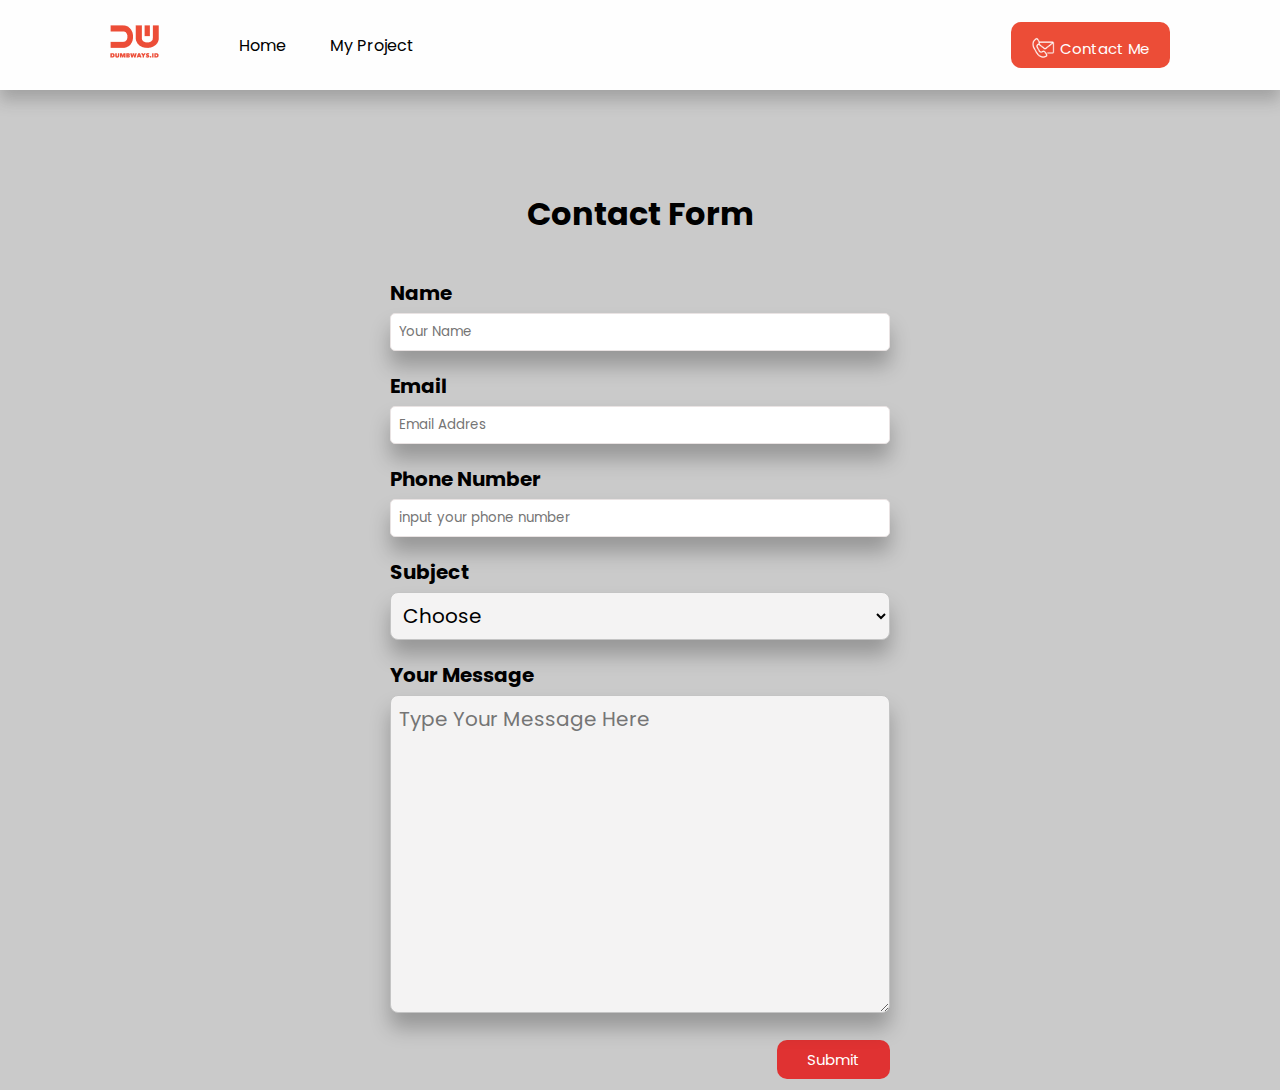
<file: contact.html>
<!DOCTYPE html>
<html lang="en">
<head>
    <title>Contact Form</title>
    <link rel="stylesheet" href="style.css">
</head>
<body>
    <!-- navbar start -->
    <nav>
        <div class="left-side">
            <a href="index.html">
                <img src="assets/logo.png" />
            </a>

            <ul>
                <li>
                    <a href="index.html" target="blank">Home</a>
                </li>
                <li>
                    <a href="project.html">My Project</a>
                </li>
            </ul>
        </div>

        <div class="right-side">
            <a href="contact.html"><img src="assets/contact.png" alt="">Contact Me</a>
        </div>
    </nav>
    <!-- navbar end -->

    <!-- Contact Form start -->
    <center>
        <div class="box-form">
            <h1>Contact Form</h1>
            <form action="">
                <div class="input-group">
                    <label for="name">Name</label>
                    <input type="text" id="name" placeholder="Your Name"/>
                </div>

                <div>
                    <label for="email">Email</label>
                    <input type="email" id="email" placeholder="Email Addres"/>
                </div>

                <div>
                    <label for="phone">Phone Number</label>
                    <input type="text" placeholder="input your phone number" id="phone"/>
                </div>

                <div>
                    <label for="subject">Subject</label>
                    <select id="subject">
                        <option value="">Choose</option>
                        <option value="lets talk">Let Talk</option>
                        <option value="lets Collaboration">Lets Collaboration</option>
                        <option value="I Am Hiring">I Am Hiring</option>
                    </select>
                </div>

                <div>
                    <label for="message">Your Message</label>
                    <textarea id="message" rows="10"  cols="30" placeholder="Type Your Message Here"></textarea>
                </div>
                
                <button type="button" onclick="showData()">Submit</button>
            </form>
        </div>
    </center>

    <!-- Contact Form end -->

    <!-- Javascript -->
    <script src="form.js"></script>
</body>
</html>
</file>
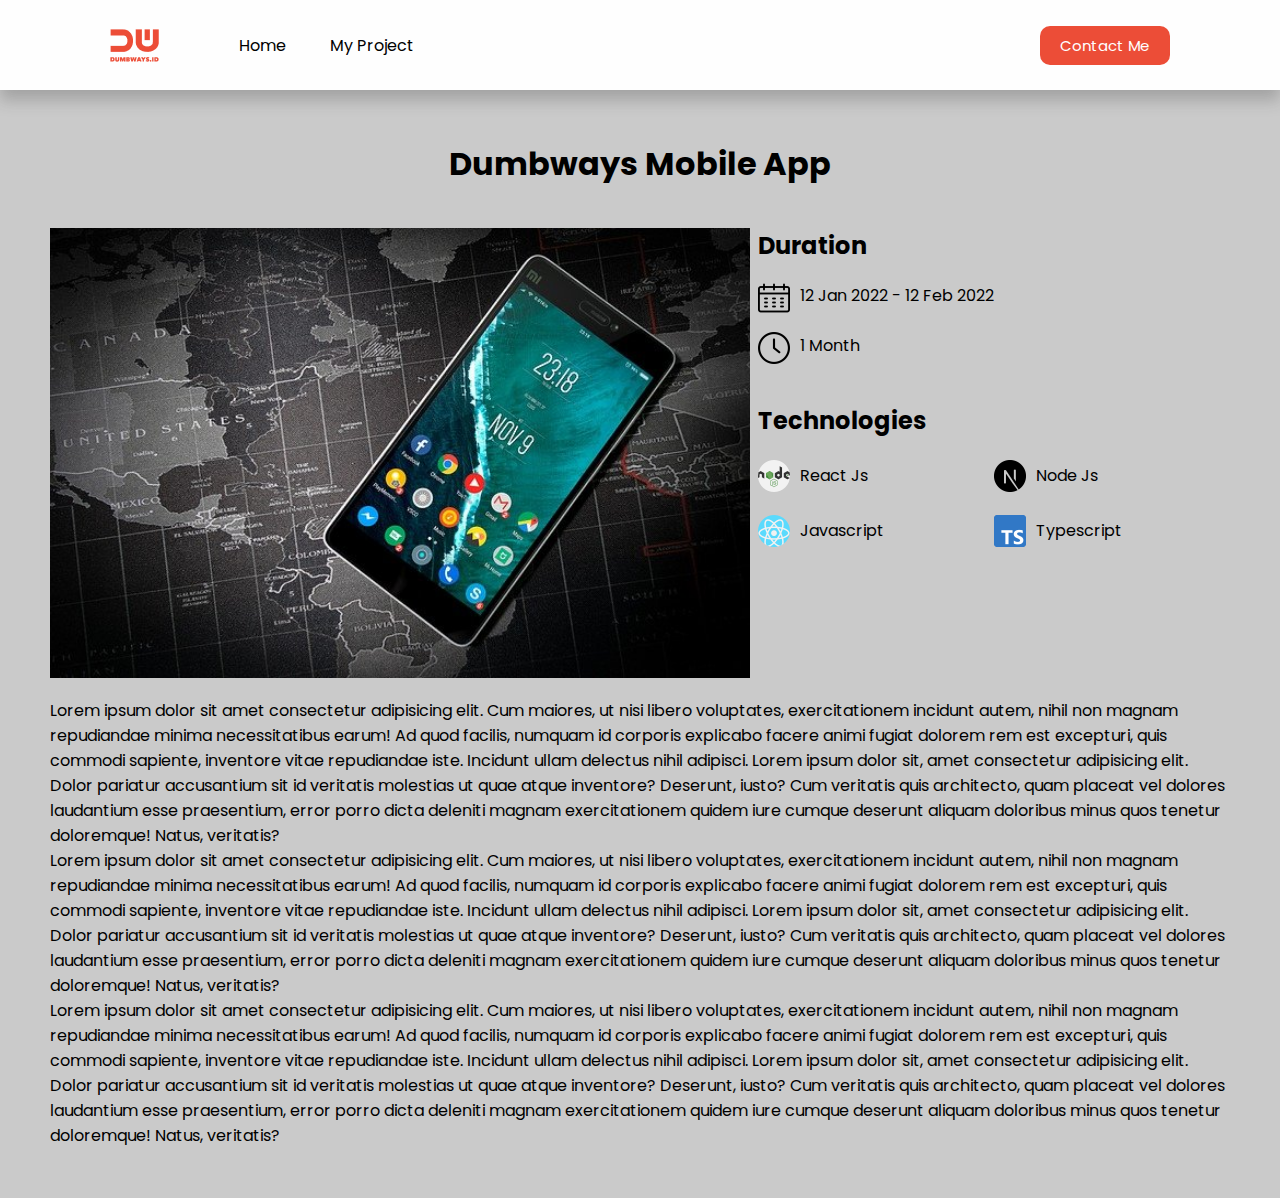
<file: project-detail.html>
<html>
  <head>
    <title>Creating Blog Page - detail</title>
    <link rel="stylesheet" href="style.css" />
  </head>
  <body>
    <!-- NavBar -->
    <nav>
      <div class="left-side">
        <a href="index.html">
          <img src="assets/logo.png" alt="logo" />
        </a>
        <ul>
          <li>
            <a href="index.html">Home</a>
          </li>
          <li>
            <a href="project.html" class="list-active">My Project</a>
          </li>
        </ul>
      </div>
      <div class="right-side">
        <a href="contact.html"> Contact Me </a>
      </div>
    </nav>

    <!-- Blog -->
    <div class="project-detail">
    <h1>Dumbways Mobile App</h1>
        <div class="project-detail-container">
            <div class="header">
                <div class="header_img">
                    <img src="assets/gambar1.jpg" alt="detail" />
                </div>
                <div class="header_info">
                    <div class="duration">
                      <h2>Duration</h2>
                      <div class="detail">
                        <img src="assets/calendar.png" alt=""> <p>12 Jan 2022 - 12 Feb 2022</p>
                        <img src="assets/time.png" alt=""><p> 1 Month</p>
                      </div>
                    </div>
                    <div class="tech">
                        <h2>Technologies</h2>
                        <div class="sub_tech">
                          <img src="assets/nodejs.png" alt=""><p>React Js</p> 
                          <img src="assets/nextjs.png" alt=""><p>Node Js</p>
                          <img src="assets/react.png" alt=""><p>Javascript</p>
                          <img src="assets/typescript.png" alt=""><p>Typescript</p>
                      </div>
                    </div>
                </div>
            </div>
            <div class="conten">
                <p>
                Lorem ipsum dolor sit amet consectetur adipisicing elit. Cum maiores, ut nisi libero voluptates, exercitationem incidunt autem, nihil non magnam repudiandae minima necessitatibus earum! Ad quod facilis, numquam id corporis explicabo facere animi fugiat dolorem rem est excepturi, quis commodi sapiente, inventore vitae repudiandae iste. Incidunt ullam delectus nihil adipisci. Lorem ipsum dolor sit, amet consectetur adipisicing elit. Dolor pariatur accusantium sit id veritatis molestias ut quae atque inventore? Deserunt, iusto? Cum veritatis quis architecto, quam placeat vel dolores laudantium esse praesentium, error porro dicta deleniti magnam exercitationem quidem iure cumque deserunt aliquam doloribus minus quos tenetur doloremque! Natus, veritatis?
                </p>
                <p>
                Lorem ipsum dolor sit amet consectetur adipisicing elit. Cum maiores, ut nisi libero voluptates, exercitationem incidunt autem, nihil non magnam repudiandae minima necessitatibus earum! Ad quod facilis, numquam id corporis explicabo facere animi fugiat dolorem rem est excepturi, quis commodi sapiente, inventore vitae repudiandae iste. Incidunt ullam delectus nihil adipisci. Lorem ipsum dolor sit, amet consectetur adipisicing elit. Dolor pariatur accusantium sit id veritatis molestias ut quae atque inventore? Deserunt, iusto? Cum veritatis quis architecto, quam placeat vel dolores laudantium esse praesentium, error porro dicta deleniti magnam exercitationem quidem iure cumque deserunt aliquam doloribus minus quos tenetur doloremque! Natus, veritatis?
                </p>
                <p>
                Lorem ipsum dolor sit amet consectetur adipisicing elit. Cum maiores, ut nisi libero voluptates, exercitationem incidunt autem, nihil non magnam repudiandae minima necessitatibus earum! Ad quod facilis, numquam id corporis explicabo facere animi fugiat dolorem rem est excepturi, quis commodi sapiente, inventore vitae repudiandae iste. Incidunt ullam delectus nihil adipisci. Lorem ipsum dolor sit, amet consectetur adipisicing elit. Dolor pariatur accusantium sit id veritatis molestias ut quae atque inventore? Deserunt, iusto? Cum veritatis quis architecto, quam placeat vel dolores laudantium esse praesentium, error porro dicta deleniti magnam exercitationem quidem iure cumque deserunt aliquam doloribus minus quos tenetur doloremque! Natus, veritatis?
                </p>
            </div>
        </div>
    </div>
  </body>
</html>
</file>
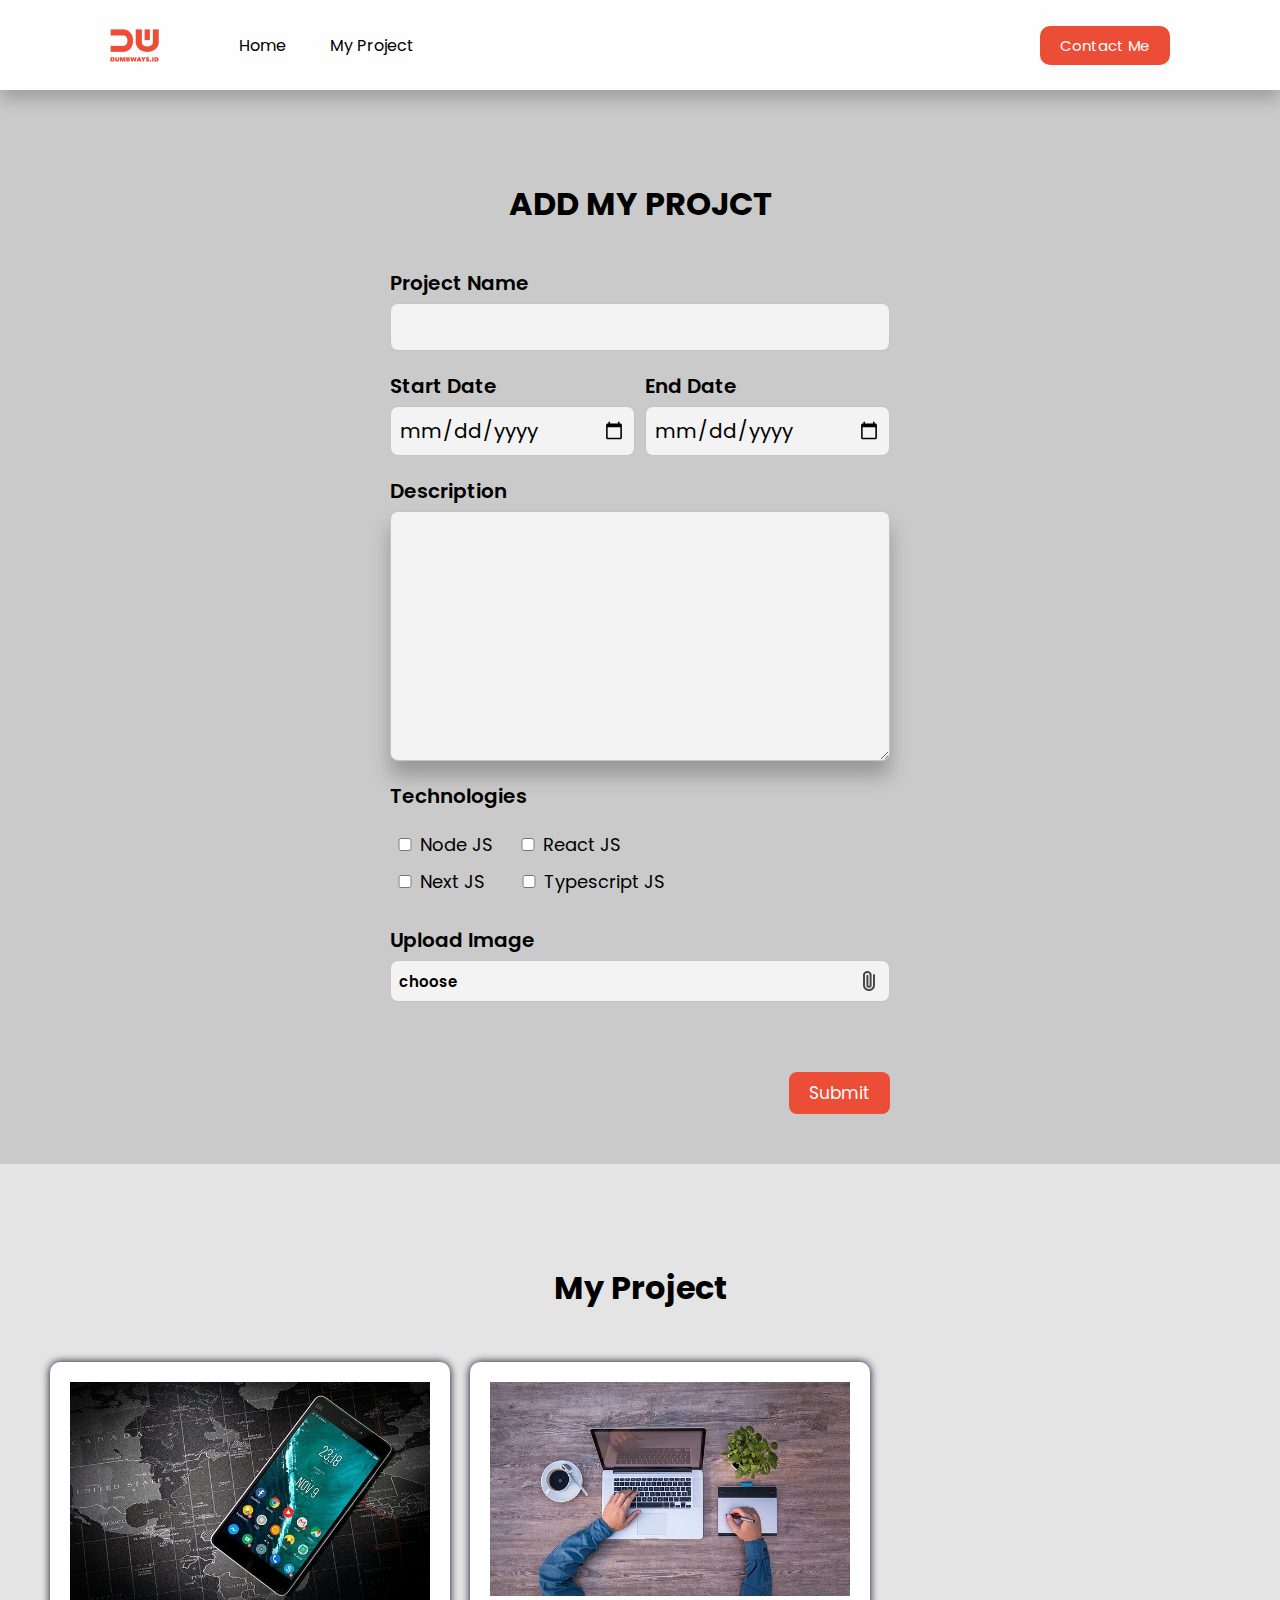
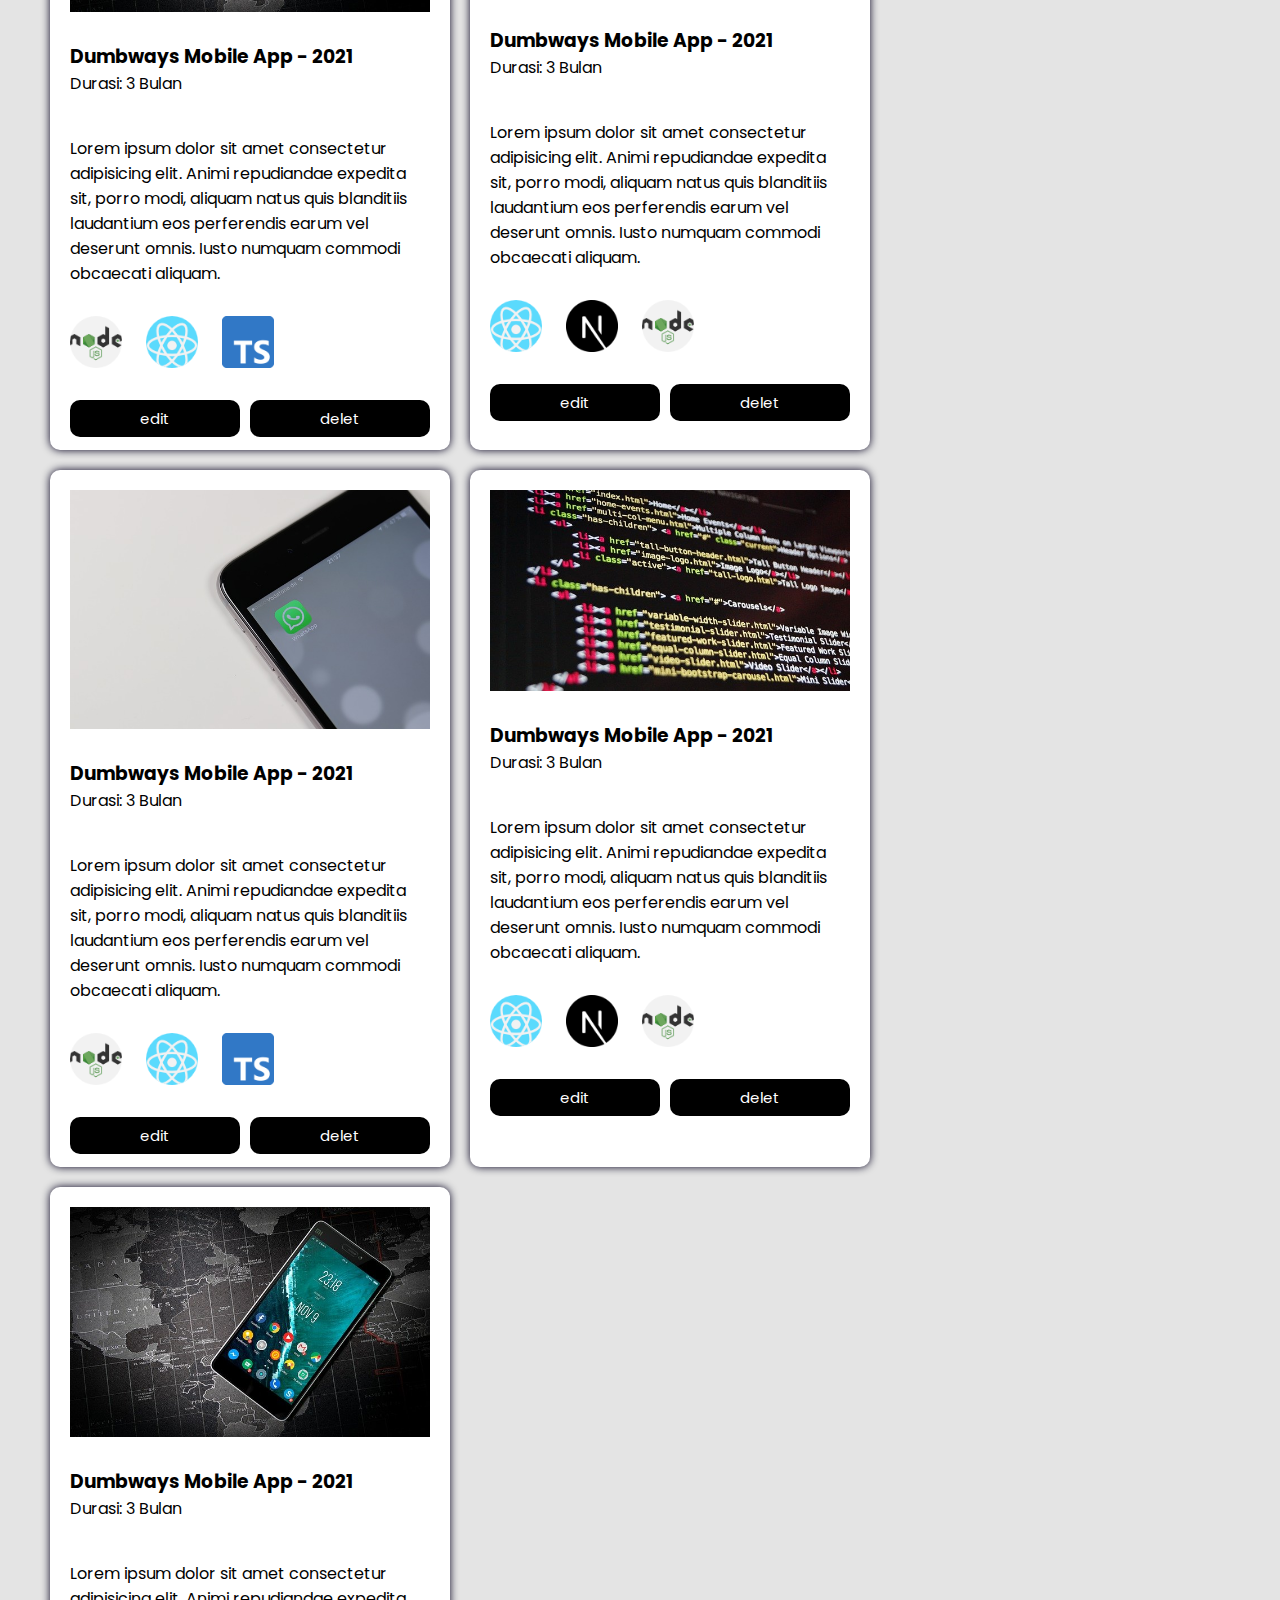
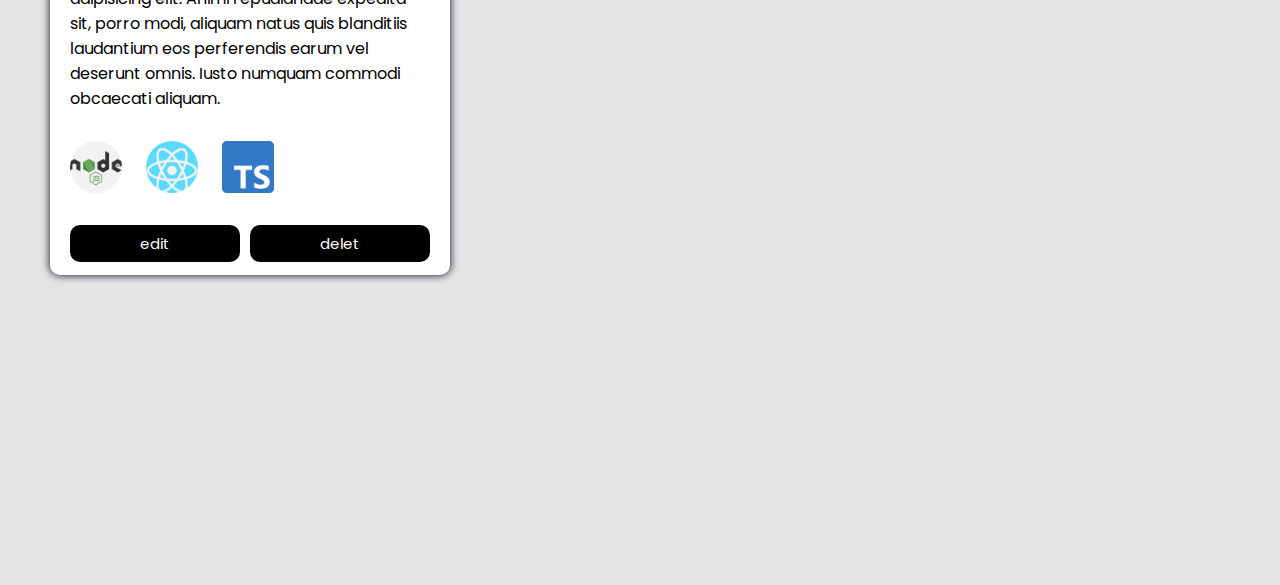
<file: project.html>
<html>

<head>
  <title>Creating Project Page</title>
  <link rel="stylesheet" href="style.css" />
</head>

<body>
  <!-- NavBar -->
  <nav>
    <div class="left-side">
      <a href="index.html">
        <img src="assets/logo.png" alt="logo" />
      </a>
      <ul>
        <li>
          <a href="index.html">Home</a>
        </li>
        <li>
          <a href="project.html" class="list-active">My Project</a>
        </li>
      </ul>
    </div>
    <div class="right-side">
      <a href="contact.html"> Contact Me </a>
    </div>
  </nav>

  <!-- Blog -->
  <!-- Form -->
  <div class="project">
    <div class="project-form">
      <div class="form-container">
        <form onsubmit="addProject(event)">
          <h1>ADD MY PROJCT</h1>
          <div>
            <label for="input-project-title">Project Name</label>
            <input id="input-project-title" />
          </div>
          <div class="date">
            <div>
                <label for="input-start-date">Start Date</label>
                <input type="date" id="input-start-date" />
            </div>
            <div>
                <label for="input-end-date">End Date</label>
                <input type="date" id="input-end-date" />
            </div>
          </div>
          <div>
            <label for="input-project-content">Description</label>
            <textarea id="input-project-content"></textarea>
          </div>
          <div>
            <label for="input-project-tech">Technologies</label>
              <div class="tech_c ">
                <div style=" 
                display:flex;
                align-items: center;
                margin-bottom: 10px;
                ">
                  <input style="margin:0px; width:30px;" type="checkbox" id="input-project-tech" value="nodejs"/><p style="margin-right: 20px;">Node JS</p>
                  <input style="margin:0px; width:30px;" type="checkbox" id="input-project-tech" value="react"/><p>React JS</p>
                </div>
                <div style=" 
                display:flex;
                align-items: center;
                ">
                  <input style="margin:0px; width:30px;" type="checkbox" id="input-project-tech" value="nextjs"/><p style="margin-right: 29px;">Next JS</p>
                <input style="margin:0px; width:30px;" type="checkbox" id="input-project-tech" value="Typescript"/><p>Typescript JS</p>
                </div>
              </div>
          </div>
          <div>
            <label>Upload Image</label>
            <div class="input-project-image-group">
              <label for="input-project-image">
                <p>choose</p>
                <img src="assets/file.png" alt="file" />
              </label>
              <input type="file" id="input-project-image" hidden />
            </div>
          </div>
          <div class="button-group">
            <button>Submit</button>
          </div>
        </form>
      </div>
    </div>

    <!-- List Blog -->
    <div id="contents" class="project-list">
      <!-- dynamic content would be here -->
      <h1>My Project</h1>
        <div class="container">
            <!-- card 1 -->
            <div class="project-list-item">
                <div class="img">
                    <a href="project-detail.html"><img src="assets/gambar1.jpg" alt=""></a>
                </div>
                <div class="header">
                    <a href="project-detail.html">
                      <h3>Dumbways Mobile App - 2021</h3>
                    </a>
                      <p>Durasi: 3 Bulan</p>
                </div>
                <div class="conten">
                    <p>Lorem ipsum dolor sit amet consectetur adipisicing elit. Animi repudiandae expedita sit, porro modi, aliquam natus quis blanditiis laudantium eos perferendis earum vel deserunt omnis. Iusto numquam commodi obcaecati aliquam.</p>
                </div>
                <div class="skill_img">
                    <a href="#"><img src="assets/nodejs.png" alt=""></a> 
                    <a href="#"><img src="assets/react.png" alt=""></a>
                    <a href="#"><img src="assets/typescript.png" alt=""></a>
                </div>
                <div class="btn">
                    <div class="btn_skill1">
                        <a href="">edit</a>
                    </div>
                    <div class="btn_skill2">
                        <a href="">delet</a>
                    </div>
                </div>
            </div>

            <!-- card 2 -->
            <div class="project-list-item">
                <div class="img">
                    <img src="assets/gambar2.jpg" alt="">
                </div>
                <div class="header">
                    <h3>Dumbways Mobile App - 2021</h3>
                    <p>Durasi: 3 Bulan</p>
                </div>
                <div class="conten">
                    <p>Lorem ipsum dolor sit amet consectetur adipisicing elit. Animi repudiandae expedita sit, porro modi, aliquam natus quis blanditiis laudantium eos perferendis earum vel deserunt omnis. Iusto numquam commodi obcaecati aliquam.</p>
                </div>
                <div class="skill_img">
                    <a href="#"><img src="assets/react.png" alt=""></a> 
                    <a href="#"><img src="assets/nextjs.png" alt=""></a>
                    <a href="#"><img src="assets/nodejs.png" alt=""></a>
                </div>
                <div class="btn">
                    <div class="btn_skill1">
                        <a href="">edit</a>
                    </div>
                    <div class="btn_skill2">
                        <a href="">delet</a>
                    </div>
                </div>
            </div>

            <!-- card 3 -->
            <div class="project-list-item">
                <div class="img">
                    <img src="assets/gambar3.jpg" alt="">
                </div>
                <div class="header">
                    <h3>Dumbways Mobile App - 2021</h3>
                    <p>Durasi: 3 Bulan</p>
                </div>
                <div class="conten">
                    <p>Lorem ipsum dolor sit amet consectetur adipisicing elit. Animi repudiandae expedita sit, porro modi, aliquam natus quis blanditiis laudantium eos perferendis earum vel deserunt omnis. Iusto numquam commodi obcaecati aliquam.</p>
                </div>
                <div class="skill_img">
                  <a href="#"><img src="assets/nodejs.png" alt=""></a> 
                  <a href="#"><img src="assets/react.png" alt=""></a>
                  <a href="#"><img src="assets/typescript.png" alt=""></a>
                </div>
                <div class="btn">
                    <div class="btn_skill1">
                        <a href="">edit</a>
                    </div>
                    <div class="btn_skill2">
                        <a href="">delet</a>
                    </div>
                </div>
            </div>

            <!-- card 4 -->
            <div class="project-list-item">
                <div class="img">
                    <img src="assets/gambar4.jpg" alt="">
                </div>
                <div class="header">
                    <h3>Dumbways Mobile App - 2021</h3>
                    <p>Durasi: 3 Bulan</p>
                </div>
                <div class="conten">
                    <p>Lorem ipsum dolor sit amet consectetur adipisicing elit. Animi repudiandae expedita sit, porro modi, aliquam natus quis blanditiis laudantium eos perferendis earum vel deserunt omnis. Iusto numquam commodi obcaecati aliquam.</p>
                </div>
                <div class="skill_img">
                  <a href="#"><img src="assets/react.png" alt=""></a> 
                  <a href="#"><img src="assets/nextjs.png" alt=""></a>
                  <a href="#"><img src="assets/nodejs.png" alt=""></a>
                </div>
                <div class="btn">
                    <div class="btn_skill1">
                        <a href="">edit</a>
                    </div>
                    <div class="btn_skill2">
                        <a href="">delet</a>
                    </div>
                </div>
            </div>

            <!-- card 5 -->
            <div class="project-list-item">
                <div class="img">
                    <img src="assets/gambar1.jpg" alt="">
                </div>
                <div class="header">
                    <h3>Dumbways Mobile App - 2021</h3>
                    <p>Durasi: 3 Bulan</p>
                </div>
                <div class="conten">
                    <p>Lorem ipsum dolor sit amet consectetur adipisicing elit. Animi repudiandae expedita sit, porro modi, aliquam natus quis blanditiis laudantium eos perferendis earum vel deserunt omnis. Iusto numquam commodi obcaecati aliquam.</p>
                </div>
                <div class="skill_img">
                  <a href="#"><img src="assets/nodejs.png" alt=""></a> 
                  <a href="#"><img src="assets/react.png" alt=""></a>
                  <a href="#"><img src="assets/typescript.png" alt=""></a>
                </div>
                <div class="btn">
                    <div class="btn_skill1">
                        <a href="">edit</a>
                    </div>
                    <div class="btn_skill2">
                        <a href="">delet</a>
                    </div>
                </div>
            </div>
            <!-- akhir card 5 -->
        </div>
    </div>

  </div>
  <script src="project.js"></script>
</body>

</html>
</file>
<file: style.css>
@import url('https://fonts.googleapis.com/css2?family=Poppins:wght@300;700&display=swap');

*{
    margin: 0;
    padding: 0;
    box-sizing: border-box;
    font-family: 'Poppins', sans-serif;
}

body{
    background: #cacaca;
}

/* Navbar */
nav{
    display: flex;
    background-color: #fefefe;
    box-shadow: 0px 10px 15px #30303041;
    padding: 20px;
    height: 10vh;
}

nav div{
    flex:50%;
    align-items: center;
    display: flex;
}

.left-side{
    padding-left: 90px;
}

.right-side{
    display: flex;
    justify-content: flex-end;
    padding-right: 90px;
}

nav ul{
    list-style-type: none;
    margin-left: 40px;
}

nav ul li{
    display: inline;
    margin-left: 40px;
}

nav ul li a{
    text-decoration: none;
    color: black;
}

nav ul li a:hover{
    font-weight: bolder;
}

nav .right-side a{
    font-size: 15px;
    background-color: #ec4d37;
    color: white;
    text-decoration: none;
    padding: 8px 20px ;
    border:none;
    border-radius: 10px;
}

.right-side a:hover{
    box-shadow: 0px 0px 4px #ec4d37;
    font-weight: bold;
    transform: scale(1.01);

}

.right-side a img{
    width: 24px;
    position: relative;
    top:6px;
    margin-right: 5px;
}

/* layout personal & container content */
.personal{
    height: 90vh;
    display: flex;
    align-items: center;
    justify-content: center;
}

.container-content{
    background-color:#fafafa;;
    padding: 40px;
    box-shadow: 0px 0px 20px #00000041;
}

.personal .container-content{
    display: flex;
    width: 80%;
}

.personal .left{
    flex: 80%;
}

.personal .right{
    flex: 20%;
    padding-left: 40px;
    display: flex;
}

.personal .left{
    display: flex;
}


/* personal description (left side) */
/* button */
.btn{
    margin-top: 32px;
}

.btn1{
    font-size: 15px;
    background-color: #ec4d37;
    color: white;
    text-decoration: none;
    padding: 8px 20px;
    border:none;
    border-radius: 10px;
}

.btn2{
    font-size: 15px;
    background-color: none;
    color: #ec4d37;
    text-decoration: none;
    margin-left: 5px;
    padding: 8px 20px;
    border:1px solid #ec4d37;
    border-radius: 10px;
}

.btn2 img{
    width: 24px;
    position: relative;
    top:6px;
    margin-left: 5px;
}

/* social media */
.social-media{
    margin-top: 32px;
}

.social-media img{
    width : 64px;
    margin-top: 10px;
    padding-right: 10px;
}

.social-media img:hover{
    transform: scale(1.2);
}


/* Card Profile (right side)*/
.card{
    width: 300px;
    height: 380px;
    border: 1px solid #f8f8f8;
    border-radius: 15px;   
    box-shadow: 0px 0px 5px #00000040;
}

.card:hover{
    box-shadow: 0px 0px 20px #00000040;
    transform:scale(1.01) ;
}

.card .image img{
    width: 100%;
}

.header_card{
    margin: 20px ;
}

.header_card h2,h3{
    text-align: center;
}

.header_card h3{
    font-weight: lighter;
}

/* contac */
.box-form{
    width: 500px;
    margin-top: 100px;
    margin-bottom: 50px;
}

form{
    text-align: left;
    margin-top: 40px;
}

label{
    font-size: 20px;
    font-weight: 700;
}

.box-form input, select, textarea{
    width: 100%;
    box-sizing: border-box;
    border-radius: 5px;
    margin-bottom: 20px;
    margin-top: 5px;
    padding: 8px;
    border:1px solid rgb(233, 227, 227);
    background: #ffffff;
    box-shadow: 0px 15px 20px #00000041;
}

button{
    padding: 8px 30px;
    border-radius:10px ;
    border: none;
    color: white;
    background-color: rgb(224, 50, 50);
    font-size: 15px;
    cursor: pointer;
    float: right;
}

button:hover{
    font-weight: bold;
    transform: scale(1.05);
}

/* My Project */
.project-form {
    padding: 50px 0;
    display: flex;
    justify-content: center;
}

.project-form .form-container {
    width: 500px;
}

.project-form .form-container h1 {
    text-align: center;
    margin-bottom: 40px;
}

.project-form form label {
    font-size: 20px;
    font-weight: 600;
}

.project-form form input,
textarea,
select {
    width: 100%;
    font-size: 20px;
    font-weight: 400;
    padding: 8px;
    margin-top: 5px;
    margin-bottom: 20px;
    background: #f4f3f3;
    border: 1px solid #c4c4c4;
    border-radius: 8px;
}

.project-form .date{ 
    display: flex;
    justify-content: space-between;
}

.project-form .date div{ 
    width: 49%;
}

.project-form form textarea {
    height: 250px;
}

.project-form form .tech_c{
    margin-top: 20px;
    margin-bottom: 30px;
}

.project-form form .tech_c p{
    font-size: 18px;
}


.project-form form .input-project-image-group {
    width: 100%;
    font-size: 20px;
    font-weight: 400;
    padding: 8px;
    margin-top: 5px;
    margin-bottom: 20px;
    background: #f4f3f3;
    border: 1px solid #c4c4c4;
    border-radius: 8px;
    cursor: pointer;
}

.project-form form .input-project-image-group label p {
    font-size: 15px;
}

.project-form form .input-project-image-group label {
    cursor: pointer;
    display: flex;
    align-items: center;
    justify-content: space-between;
}

.project-form form .button-group {
    text-align: right;
}

.project-form form button {
    margin-top: 50px;
    padding: 8px 20px;
    font-size: 17px;
    background: #ec4d37;
    border-radius: 8px;
    border: none;
    color: #fff;
    cursor: pointer;
}


/* Project list */
.project-list{
    background-color: #e4e4e4;
    padding-bottom: 300px;
    padding-top: 100px;
    box-sizing: content-box;
}

.project-list h1{
    text-align: center;
    margin-bottom: 40px;
}

.container{
    display: flex;
    margin: 0 40px;
    flex-wrap: wrap;
}

.project-list-item{
    background-color: white;
    border-radius: 10px;
    margin: 10px;
    padding: 20px;
    width: 400px;
    box-shadow: 0px 0px 8px #06001f;
}

.project-list-item .img img{
    width: 100%;
    box-sizing: border-box;
}

.project-list-item .header{
    margin-top: 30px;
    margin-bottom: 40px;
}

.project-list-item .header h3{
    text-align: left;
}

.project-list-item .header a{
    text-decoration: none;
    color: #000000;

}

.project-list-item .skill_img{
    margin-top:30px;
}

.project-list-item .skill_img img{
    margin-right:20px;
    width: 52px;
}

.project-list-item .btn{
    display: flex;
    flex: 50%;
    justify-content: space-between;
}

.project-list-item .btn_skill1 a{
    font-size: 15px;
    background-color: #000000;
    color: white;
    text-decoration: none;
    padding: 8px 70px ;
    border:none;
    border-radius: 10px;

}.project-list-item .btn_skill2 a{
    font-size: 15px;
    background-color: #000000;
    color: white;
    text-decoration: none;
    padding: 8px 70px ;
    border:none;
    border-radius: 10px;
}

/* Project Detail */
.project-detail {
    margin: 50px;
}

.project-detail h1{
    text-align: center;
}

.project-detail-container .header {
    display: flex;
    flex-wrap: wrap;
    margin-top: 40px;
    margin-bottom: 20px;
}
.project-detail-container .header_img {
    flex: 60%;
}

.project-detail-container .header_img img {
    width: 700px;
    height: 450px;
}

.project-detail-container .header_info {
    flex:40% ;
}

.project-detail-container .header_info .duration{
    margin-bottom: 30px;
    
}

.project-detail-container .header_info .duration .detail{
    display: flex;
    align-items: center;
    width: 50%;
    flex-wrap: wrap;
    
}

.project-detail-container .header_info .duration h2, .tech h2{
    text-align: left;
    margin-bottom: 10px;
}

.project-detail-container .header_info .duration .detail p{
    text-align: left;
    margin-bottom: 5px;
    padding: 10px 0;
}

.project-detail-container .header_info .duration .detail img{
    width :32px;
    margin-right: 10px;
}

.header_info .tech .sub_tech{ 
    display: flex;
    flex-wrap: wrap;
    align-items: center;
}

.header_info .tech .sub_tech p{ 
    flex:40%;
    flex-flow: row wrap;

}

.header_info .tech .sub_tech p{ 
    flex:41%;
    flex-flow: row wrap;
    padding: 15px 0;
    
}

.header_info .tech .sub_tech img{ 
    width :32px;
    margin-right: 10px;
}
</file>
